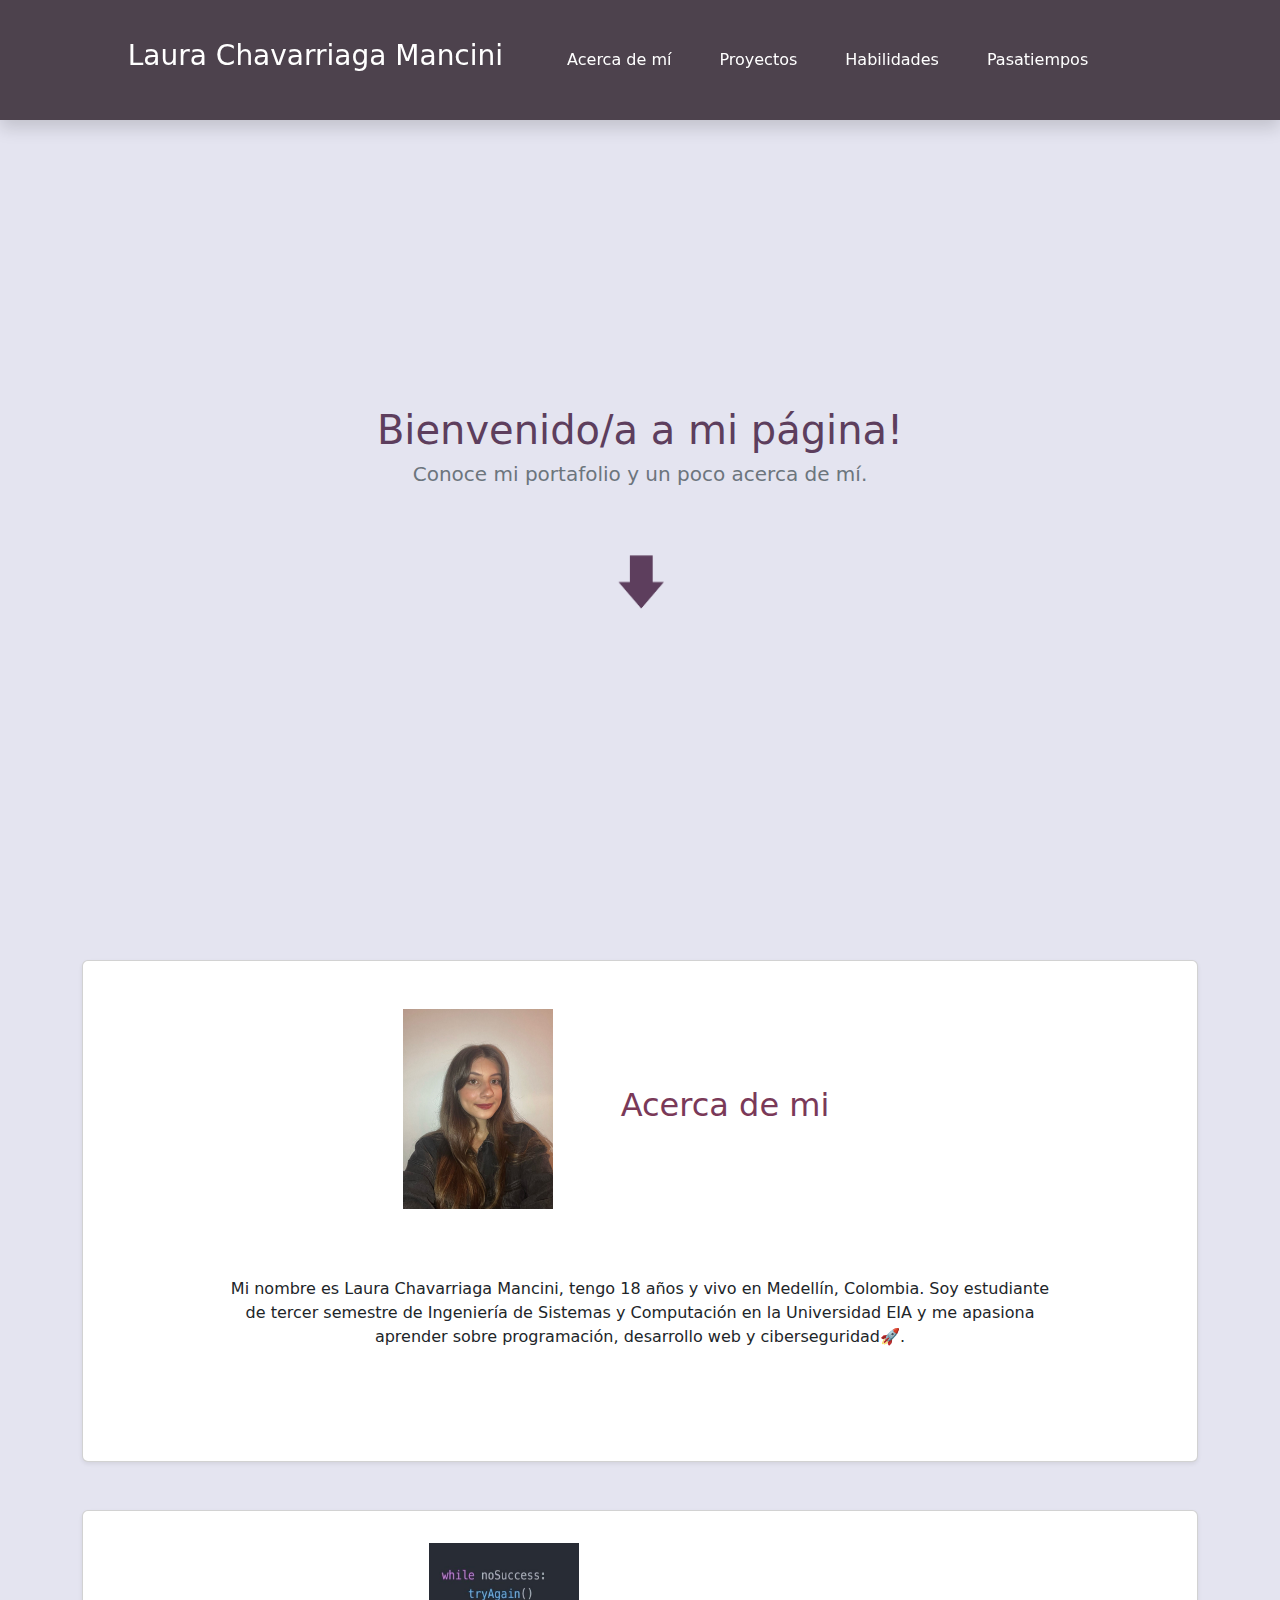
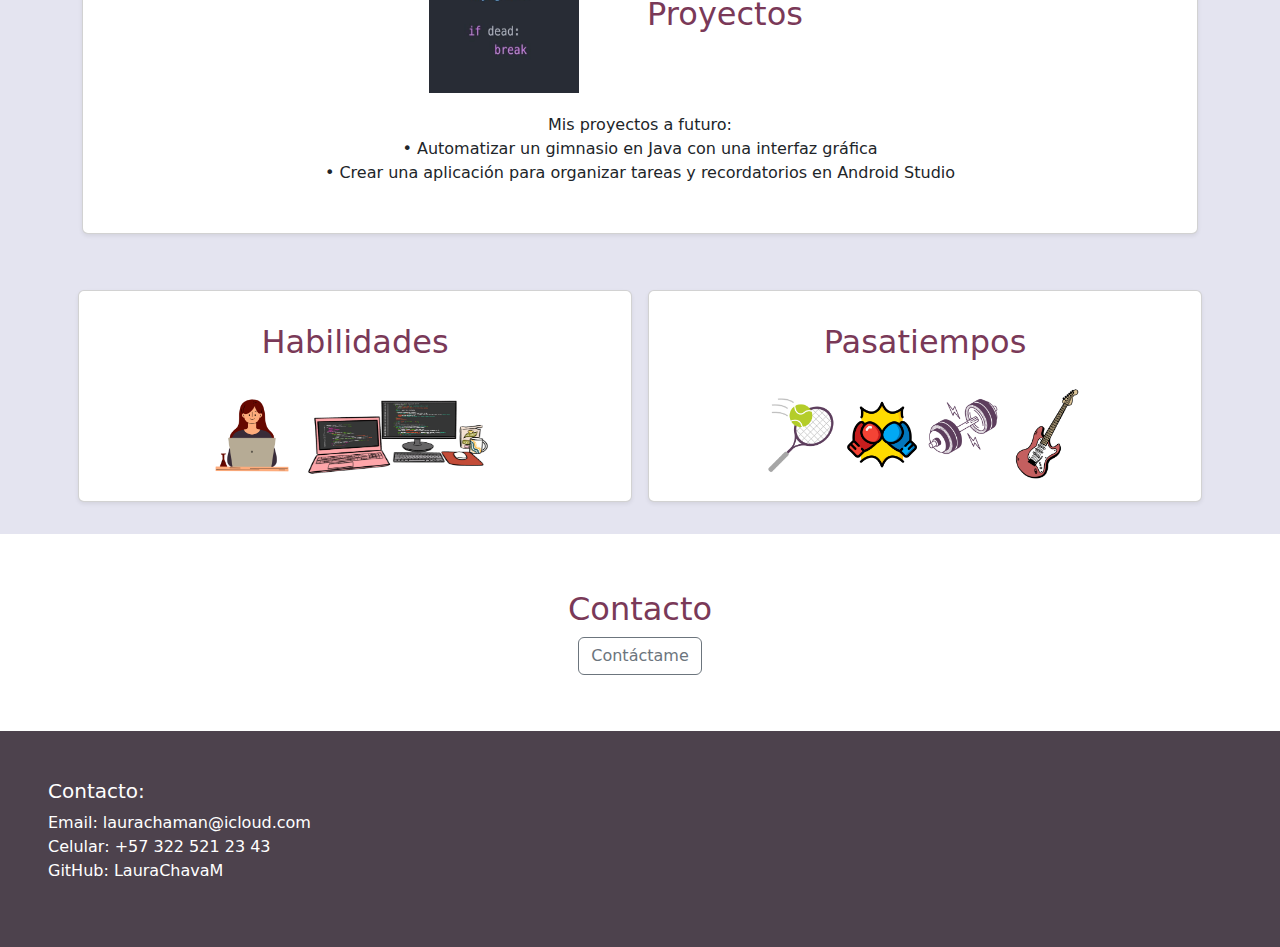
<file: index.html>
<!DOCTYPE html>
<html lang="en">

<head>
    <meta charset="UTF-8">
    <meta name="viewport" content="width=device-width, initial-scale=1.0">
    <title>Document</title>
    <link rel="stylesheet" href="https://cdn.jsdelivr.net/npm/bootstrap@5.3.3/dist/css/bootstrap.min.css">
    <link rel="stylesheet" href="/styles/styles.css">
</head>

<body>
    <!-- nav -->
    <header class="fixed-top">
        <nav class="navp-4 shadow mb-5 " style="background-color: #4d424d;">
            <div class="container d-flex  justify-content-center align-items-center">
                <h3 class="text-white">Laura Chavarriaga Mancini</h3>
                <ul class="d-flex flex-wrap list-unstyled gap-3 p-5 m-0">
                    <li class="px-3"><a href="#acerca-de-mi" class="text-white text-decoration-none">Acerca de mí</a>
                    </li>
                    <li class="px-3"><a href="#proyectos" class="text-white text-decoration-none">Proyectos</a></li>
                    <li class="px-3"><a href="#habilidades" class="text-white text-decoration-none">Habilidades</a></li>
                    <li class="px-3"><a href="#pasatiempos" class="text-white text-decoration-none">Pasatiempos</a></li>
                </ul>
            </div>
        </nav>
    </header>

    <!-- hero -->
    <header class="hero mt-25 py-3 vh-100"
        style="background-color: rgb(228, 228, 240); color: #5D3E5D; min-height: 120px;">
        <div class="container mt-4 d-flex flex-column justify-content-center align-items-center text-center">
            <div class="animacion">
                <h1>Bienvenido/a a mi página!</h1>
                <h5 class="text-secondary">Conoce mi portafolio y un poco acerca de mí.</h5> <br><br>
                <img src="resources/flechita.png" style="width: 55px; height: 80px;">
                <p></p>
            </div>
        </div>
    </header>

    <!-- Features Section -->
    <section>
        <div class="container text-center" id="acerca-de-mi">
            <div class="row carta">

                <div class="col-md-12 ">
                    <div class="card shadow-sm px-5">
                        <div class="p-5 card-body d-flex align-items-center justify-content-center">
                            <img src="/resources/yo.jpg" style="height: 200px; width: 150px;">
                            <h2 class="md-4 p-5">Acerca de mi</h2>
                            <div class="p-5">
                                <p>Mi nombre es Laura Chavarriaga Mancini, tengo 18 años y vivo en Medellín, Colombia.
                                    Soy estudiante de tercer semestre de Ingeniería de Sistemas y Computación en la
                                    Universidad EIA y me apasiona aprender sobre programación, desarrollo web y
                                    ciberseguridad🚀. </p>
                            </div>
                        </div>
                    </div>
                </div>

                <div class="col-md-12 m-6 py-5" id="proyectos">
                    <div class="card shadow-sm p-3">
                        <div class="card-body d-flex align-items-center justify-content-center">
                            <img src="/resources/imagen.jpg" style="height: 150px; width: 150px;">
                            <h2 class="md-4 p-5">Proyectos</h2>
                            <p>Mis proyectos a futuro: <br> • Automatizar un gimnasio en Java con una interfaz gráfica
                                <br> • Crear una aplicación para organizar tareas y recordatorios en Android Studio</p>
                        </div>
                    </div>
                    <div id="habilidades"></div>
                    <div id="pasatiempos"></div>
                </div>


                <div class="col-md-6 p-2">
                    <div class="card shadow-sm" onclick="Habilidades()">
                        <div class="card-body text-center">
                            <h2 class="md-4 p-3">Habilidades</h2>
                            <img src="/resources/habilidades (1).png" class="smImage">
                            <img src="/resources/habilidades.png" style="height: 100px; width: 200px;">
                        </div>
                    </div>
                </div>

                <div class="col-md-6 p-2">
                    <div class="card shadow-sm" onclick="Pasatiempos()">
                        <div class="card-body text-center">
                            <h2 class="md-4 p-3">Pasatiempos</h2>
                            <img src="/resources/tennis.png" class="smImage">
                            <img src="/resources/boxing-gloves.png" style="height: 70px; width: 70px;">
                            <img src="/resources/gym.png" class="smImage">
                            <img src="/resources/guitar.png" class="smImage">
                        </div>
                    </div>
                </div>

                <div class="popup align-items-center justify-content-center d-flex" id="myPopup">
                    <div class="popuptext">
                        <h3>Hard Skills</h3>
                        <h4>Lenguajes de programación:</h4>
                        <p>Java, C++, Python, TypeScript.</p>
                        <h4>Idiomas:</h4>
                        <p>Inglés C1, francés B2.</p>
                        <h3>Soft Skills</h3>
                        <p>Responsabilidad, perseverancia, trabajo en equipo, empatía, creatividad</p>
                        <br>
                    </div>
                </div>

                <div class="popup align-items-center justify-content-center " id="myPopupP">
                    <div class="popuptext p-4">
                        <h4>Deporte:</h4>
                        <p>Jugar tenis, ir al gimnasio, hacer boxeo.</p>
                        <h4>Música:</h4>
                        <p>Tocar la guitarra acústica y eléctrica, el bajo y el ukelele. <br> <br>
                            Estas actividades me han enseñado la constancia, la capacidad de superar desafíos,
                            habilidades relevantes para el ámbito profesional.
                            El ejercicio me ayuda a mantenerme enfocada, lo cuál mejora mi productividad y la música ha
                            desarrollado mi creatividad y capacidad para expresión.
                        </p>
                    </div>
                </div>

            </div>
        </div>
    </section>

    <script>
        //mostrar el popup
        function Habilidades() {
            var popup = document.getElementById("myPopup");
            popup.classList.toggle("show");

            // cerrar el popup 
            window.onclick = function (event) {
                if (!event.target.closest('.popup') && !event.target.closest('.card')) {
                    popup.classList.remove("show");
                }
            };
        }

        function Pasatiempos() {
            var popup = document.getElementById("myPopupP");
            popup.classList.toggle("show");

            window.onclick = function (event) {
                if (!event.target.closest('.popup') && !event.target.closest('.card')) {
                    popup.classList.remove("show");
                }
            };
        }
    </script>

    <section id="contact" class="mt-4 py-4 text-center" style="background-color:white; color: #5D3E5D;">
        <div class="p-3 m-3">
            <h2>Contacto</h2>
            <a href="/pages/contact.html"><button class="btn btn-outline-secondary">Contáctame</button></a>
        </div>
    </section>


    <footer style="background-color: #4d424d; color: white;" id="contacto">
        <div class="p-5">
            <h5>Contacto: <br> </h5>
            <p>Email: laurachaman@icloud.com <br> Celular: +57 322 521 23 43 <br> GitHub: LauraChavaM</p>
        </div>
    </footer>


</body>

</html>
</file>
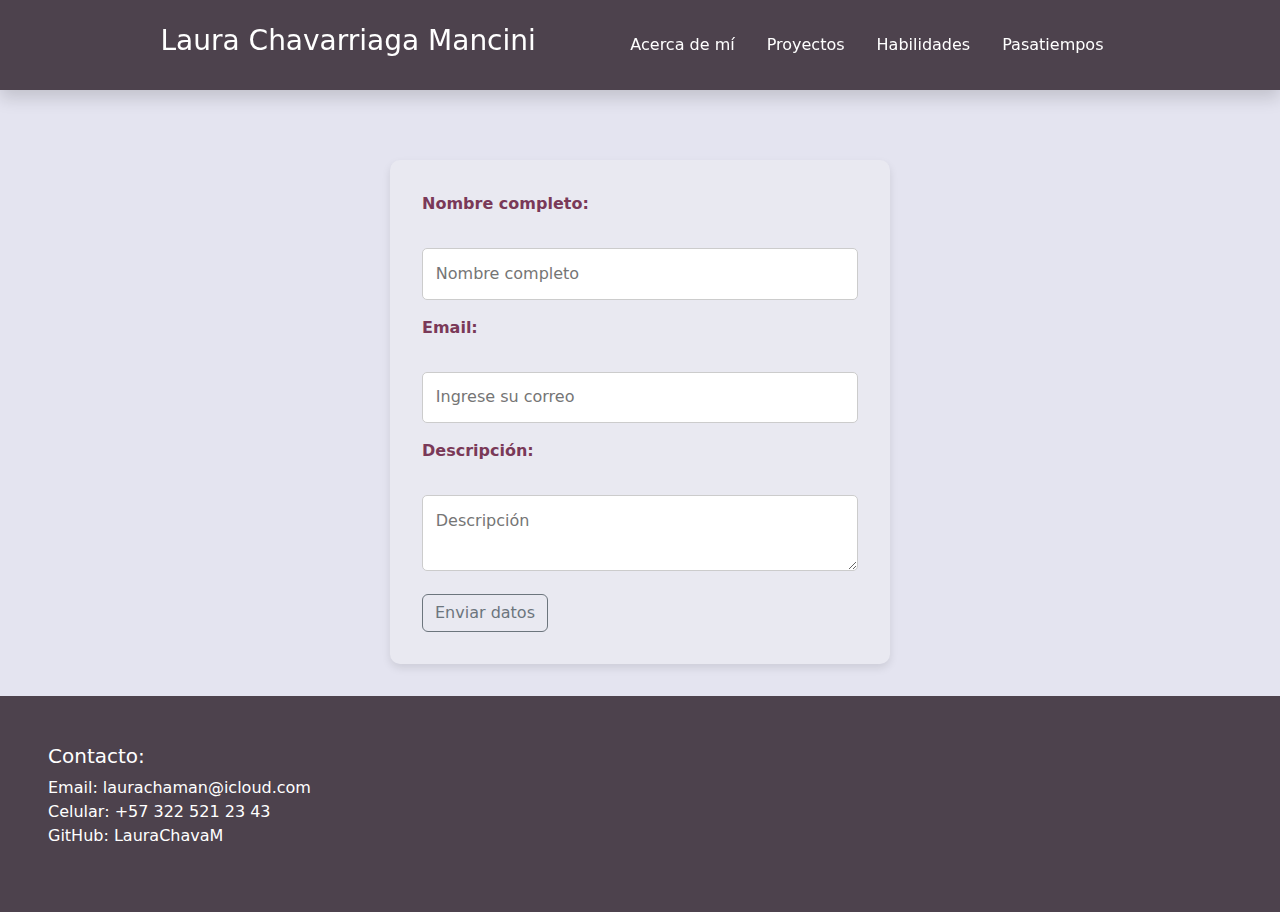
<file: pages/contact.html>
<!DOCTYPE html>
<html lang="en">

<head>
    <meta charset="UTF-8">
    <meta name="viewport" content="width=device-width, initial-scale=1.0">
    <title>Document</title>
    <link rel="stylesheet" href="https://cdn.jsdelivr.net/npm/bootstrap@5.3.3/dist/css/bootstrap.min.css">
    <link rel="stylesheet" href="../styles/styles.css">
</head>

<body>

    <header class="fixed-top">
        <nav class="nav p-4 shadow mb-5 " style="background-color: #4d424d;">
            <div class="container d-flex justify-content-evenly align-items-center">
                <h3 style="color: white">Laura Chavarriaga Mancini</h3>
                <ul class="d-flex list-unstyled m-0">
                    <li class="px-3"><a href="../index.html#acerca-de-mi" class="text-white text-decoration-none">Acerca de mí</a></li>
                    <li class="px-3"><a href="../index.html#proyectos" class="text-white text-decoration-none">Proyectos</a></li>
                    <li class="px-3"><a href="../index.html#habilidades" class="text-white text-decoration-none">Habilidades</a></li>
                    <li class="px-3"><a href="../index.html#pasatiempos" class="text-white text-decoration-none">Pasatiempos</a></li>
                </ul>
            </div>
        </nav>
    </header>

    <section id="contact-me">
        <form action="" class="form__contact">
            <label for="">Nombre completo:</label>
            <br>
            <input type="text" name="nombre_completo" id="nombre" placeholder="Nombre completo">
            <br>
            <label for="">Email:</label>
            <br>
            <input type="email" name="email" id="email" placeholder="Ingrese su correo">
            <br>
            <label for="">Descripción:</label>
            <br>
            <textarea name="" id="" cols="30" placeholder="Descripción"></textarea>
            <button class="btn btn-outline-secondary" >Enviar datos</button>
        </form>
    </section>


    <footer style="background-color: #4d424d; color: white;" id="contacto">
        <div class="p-5">
            <h5>Contacto: <br> </h5>
            <p>Email: laurachaman@icloud.com <br> Celular: +57 322 521 23 43 <br> GitHub: LauraChavaM</p>
        </div>
    </footer>


</body>

</html>
</file>
<file: styles/styles.css>
h1,
h3 {
    color: rgb(93, 62, 93);
}

h2,
h4 {
    color: rgb(122, 57, 88);
}

body {
    padding-top: 60px;
    background-color: rgb(228, 228, 240);
    height: 100vh;
    width: 100vw;
}

.hero{
    min-height: calc(100px + 5vh);
    display: grid;
    place-items: center;
} 

.smImage {
    height: 100px;
    width: 80px;
}

.card-body{
    flex-wrap: wrap;
    gap: 20px;
}

@media (min-width: 90vw) {
    .card-body {
        max-width: 90vw; 
    }
}

@keyframes slideInDown {
    from {
        transform: translateY(-100px);
    }

    to {
        transform: translateY(0);
    }
}

.animacion {
    animation-name: slideInDown;
    animation-duration: 1s;
    animation-timing-function: ease-in;
    animation-delay: 0.2s;
    animation-iteration-count: 1;
    animation-direction: normal;
    animation-fill-mode: backwards;
}

/* popup */
.popup {
position: fixed;
width: 50vw;
max-width: 90vw;
height: auto;
max-height: 80vh;
top: 50%;
left: 50%;
transform: translate(-50%, -50%);
background-color: white;
text-align: center;
display: flex;
border-radius: 10px;
box-shadow: 0px 4px 10px rgba(0, 0, 0, 0.3);
visibility: hidden;
z-index: 1000;
padding: 20px;
overflow-y: auto; 
}


@media (max-width: 768px) {
.popup {
    width: 90vw;
    height: auto;
    padding: 15px;
}
}

/* Mostrar el popup */
.popup.show {
    visibility: visible;
    -webkit-animation: fadeIn 0.5s;
    animation: fadeIn 0.5s;
}

/* Animación popup*/
@-webkit-keyframes fadeIn {
    from {
        opacity: 0;
    }

    to {
        opacity: 1;
    }
}

@keyframes fadeIn {
    from {
        opacity: 0;
    }

    to {
        opacity: 1;
    }
}


.form__contact {
    width: 100%;
    max-width: 500px;
    margin: 2rem auto;
    margin-top: 100px;
    padding: 2rem;
    background-color: rgb(233, 233, 241);
    border-radius: 10px;
    box-shadow: 0 4px 8px rgba(0, 0, 0, 0.1);
}

.form__contact label {
    font-size: 1rem;
    font-weight: bold;
    margin-bottom: 0.5rem;
    display: block;
    color: rgb(122, 57, 88);
}

.form__contact input[type="text"],
.form__contact input[type="email"],
.form__contact textarea {
    width: 100%;
    padding: 0.8rem;
    margin-bottom: 1rem;
    border: 1px solid #ccc;
    border-radius: 5px;
    font-size: 1rem;
    transition: border-color 0.3s ease;
}
</file>
